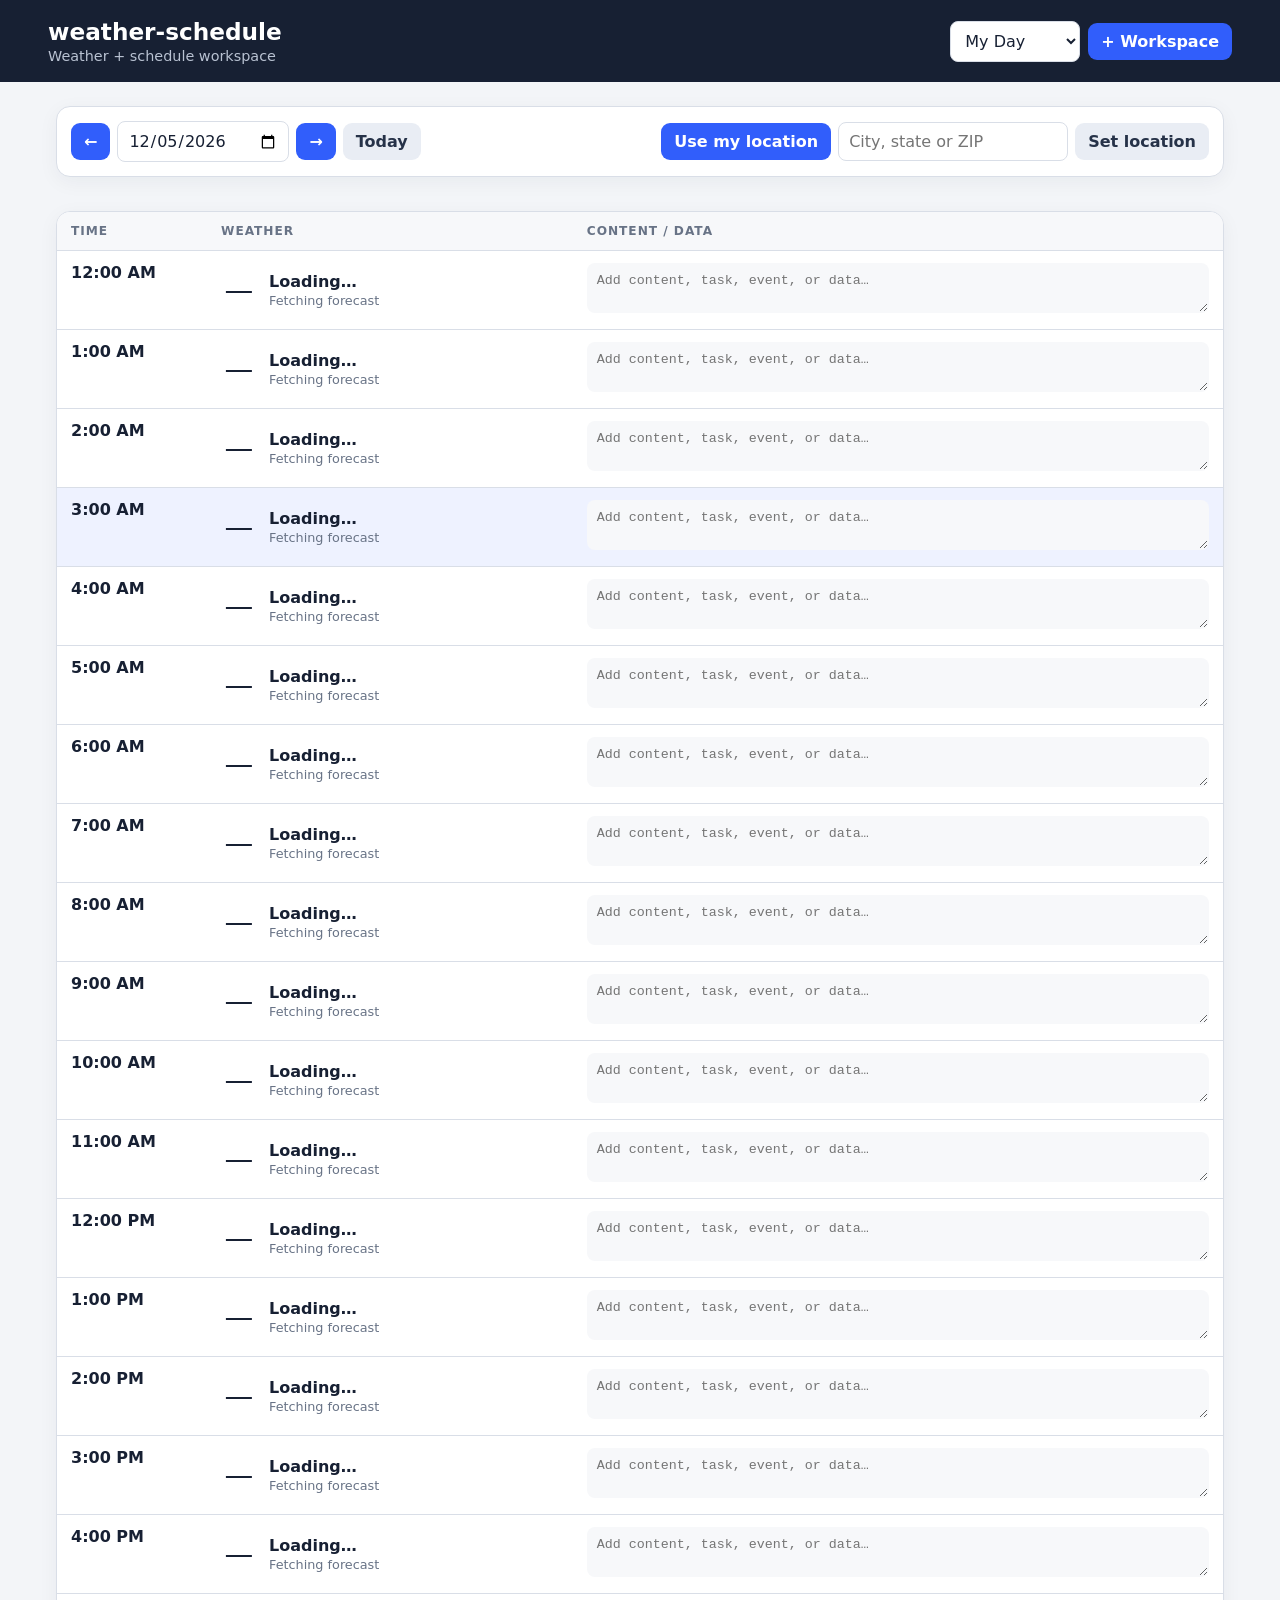
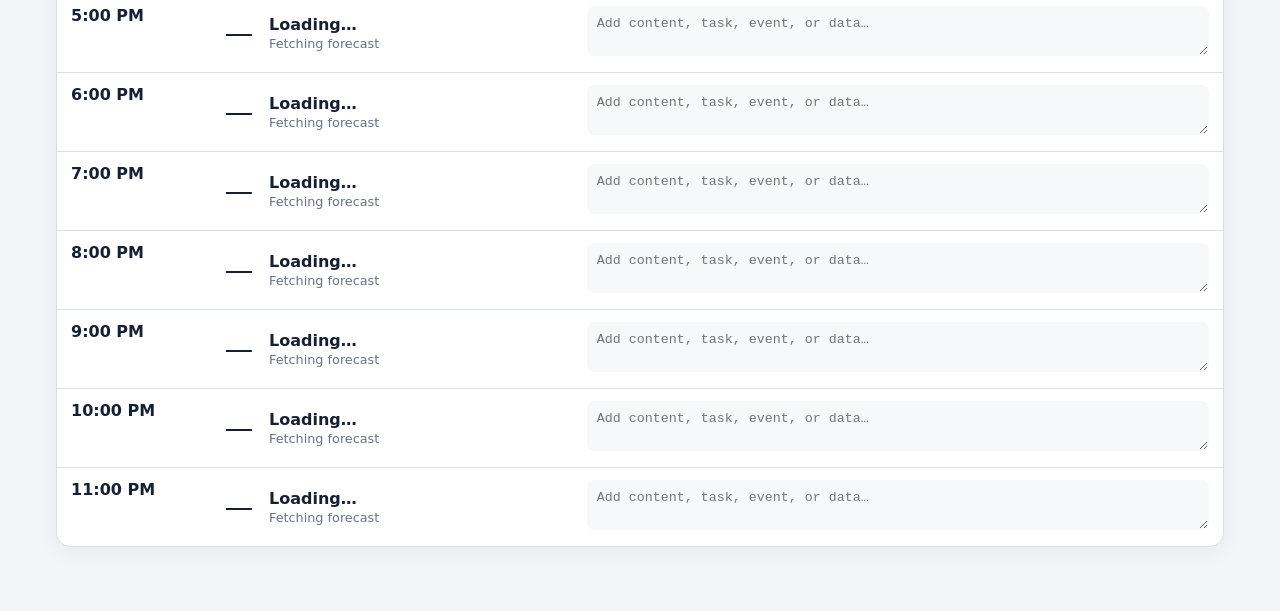
<file: index.html>
<!doctype html>
<html lang="en">
<head>
  <meta charset="utf-8">
  <meta name="viewport" content="width=device-width, initial-scale=1">
  <meta name="theme-color" content="#172033">
  <meta name="description" content="Hourly weather and schedule workspace">
  <link rel="manifest" href="manifest.webmanifest">
  <link rel="icon" href="icon.svg" type="image/svg+xml">
  <link rel="stylesheet" href="styles.css">
  <title>weather-schedule</title>
</head>
<body>
  <header class="topbar">
    <div>
      <h1>weather-schedule</h1>
      <p id="locationLabel">Weather + schedule workspace</p>
    </div>
    <div class="toolbar">
      <select id="workspaceSelect" aria-label="Workspace"></select>
      <button id="newWorkspaceBtn">+ Workspace</button>
      <button id="installBtn" class="secondary hidden">Install</button>
    </div>
  </header>

  <main class="app">
    <section class="controls card">
      <div class="date-controls">
        <button id="prevDayBtn" aria-label="Previous day">←</button>
        <input id="dateInput" type="date">
        <button id="nextDayBtn" aria-label="Next day">→</button>
        <button id="todayBtn" class="secondary">Today</button>
      </div>
      <div class="location-controls">
        <button id="locationBtn">Use my location</button>
        <input id="cityInput" type="text" placeholder="City, state or ZIP">
        <button id="cityBtn" class="secondary">Set location</button>
      </div>
    </section>

    <section class="status" id="status" aria-live="polite"></section>

    <section class="schedule card">
      <div class="schedule-header">
        <div>TIME</div>
        <div>WEATHER</div>
        <div>CONTENT / DATA</div>
      </div>
      <div id="rows"></div>
    </section>
  </main>

  <dialog id="workspaceDialog">
    <form method="dialog" id="workspaceForm">
      <h2>New workspace</h2>
      <label>Name
        <input id="workspaceName" required maxlength="40" placeholder="e.g. School">
      </label>
      <div class="dialog-actions">
        <button value="cancel" class="secondary">Cancel</button>
        <button value="create">Create</button>
      </div>
    </form>
  </dialog>

  <script src="app.js"></script>
</body>
</html>
</file>
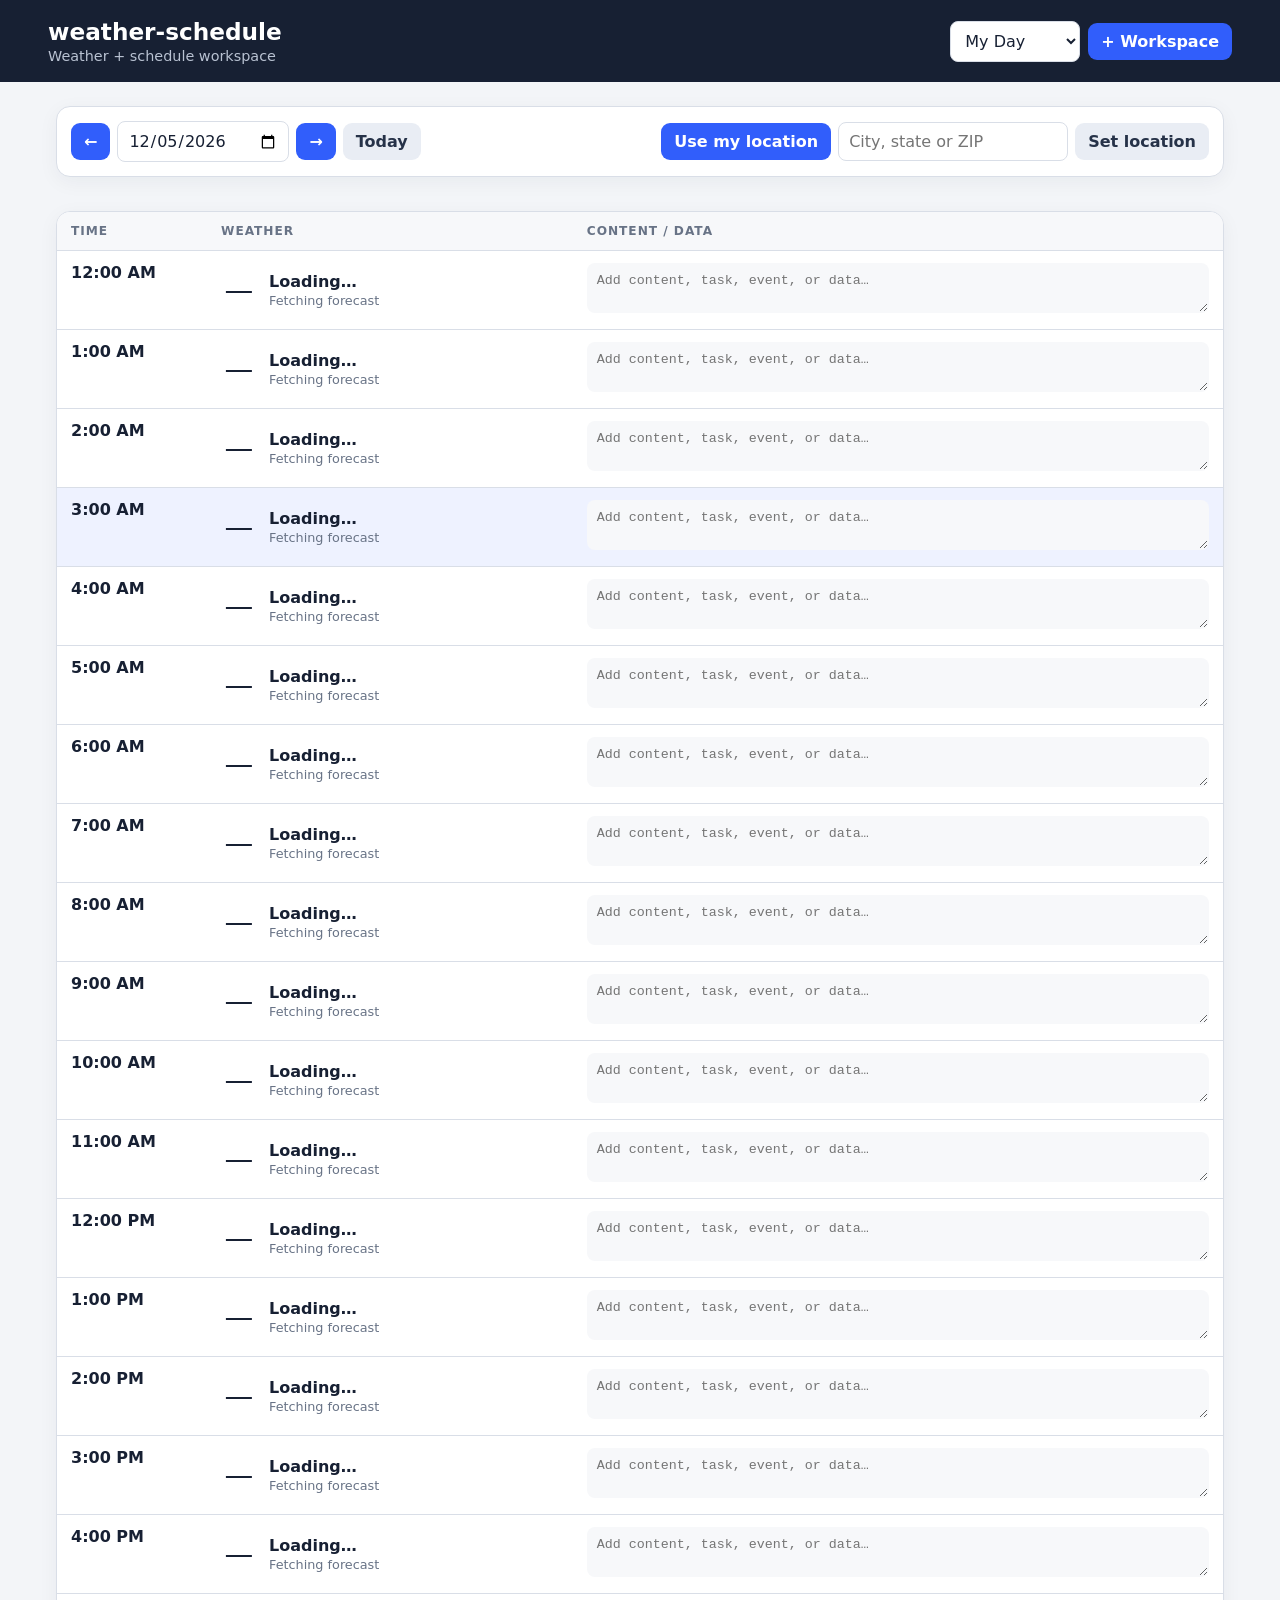
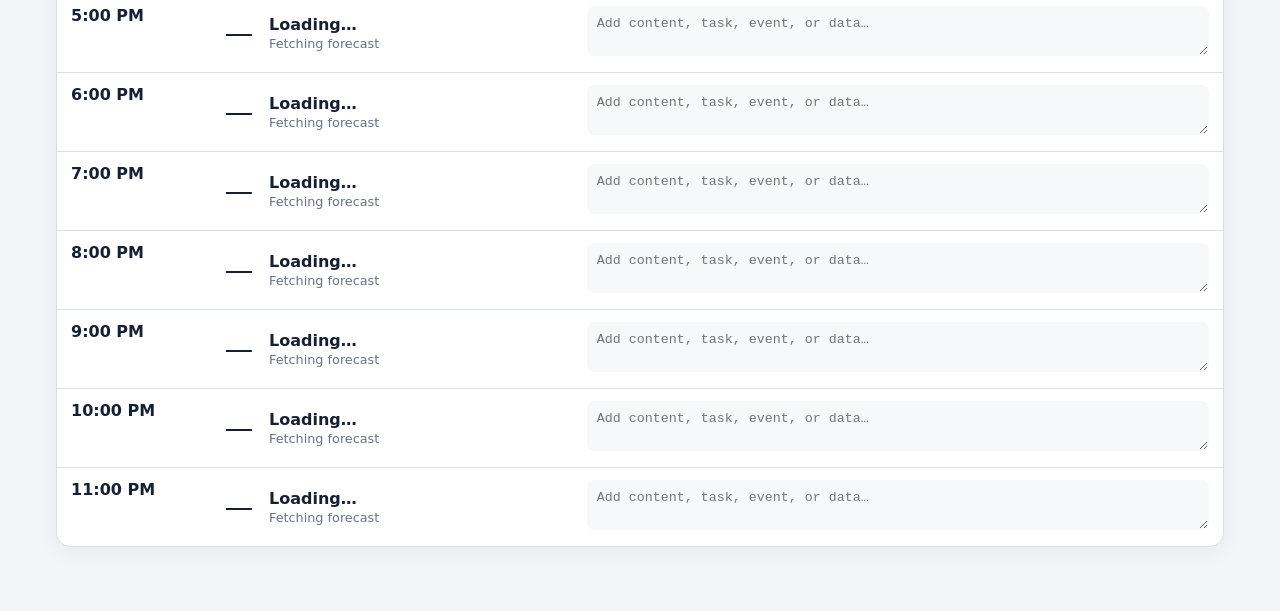
<file: weather-schedule/index.html>
<!doctype html>
<html lang="en">
<head>
  <meta charset="utf-8">
  <meta name="viewport" content="width=device-width, initial-scale=1">
  <meta name="theme-color" content="#172033">
  <meta name="description" content="Hourly weather and schedule workspace">
  <link rel="manifest" href="manifest.webmanifest">
  <link rel="icon" href="icon.svg" type="image/svg+xml">
  <link rel="stylesheet" href="styles.css">
  <title>weather-schedule</title>
</head>
<body>
  <header class="topbar">
    <div>
      <h1>weather-schedule</h1>
      <p id="locationLabel">Weather + schedule workspace</p>
    </div>
    <div class="toolbar">
      <select id="workspaceSelect" aria-label="Workspace"></select>
      <button id="newWorkspaceBtn">+ Workspace</button>
      <button id="installBtn" class="secondary hidden">Install</button>
    </div>
  </header>

  <main class="app">
    <section class="controls card">
      <div class="date-controls">
        <button id="prevDayBtn" aria-label="Previous day">←</button>
        <input id="dateInput" type="date">
        <button id="nextDayBtn" aria-label="Next day">→</button>
        <button id="todayBtn" class="secondary">Today</button>
      </div>
      <div class="location-controls">
        <button id="locationBtn">Use my location</button>
        <input id="cityInput" type="text" placeholder="City, state or ZIP">
        <button id="cityBtn" class="secondary">Set location</button>
      </div>
    </section>

    <section class="status" id="status" aria-live="polite"></section>

    <section class="schedule card">
      <div class="schedule-header">
        <div>TIME</div>
        <div>WEATHER</div>
        <div>CONTENT / DATA</div>
      </div>
      <div id="rows"></div>
    </section>
  </main>

  <dialog id="workspaceDialog">
    <form method="dialog" id="workspaceForm">
      <h2>New workspace</h2>
      <label>Name
        <input id="workspaceName" required maxlength="40" placeholder="e.g. School">
      </label>
      <div class="dialog-actions">
        <button value="cancel" class="secondary">Cancel</button>
        <button value="create">Create</button>
      </div>
    </form>
  </dialog>

  <script src="app.js"></script>
</body>
</html>
</file>
<file: styles.css>
:root {
  font-family: Inter, ui-sans-serif, system-ui, -apple-system, BlinkMacSystemFont, "Segoe UI", sans-serif;
  color: #172033;
  background: #f3f5f8;
  --border: #d9dee7;
  --muted: #687386;
  --panel: #fff;
  --accent: #315efb;
  --accent-soft: #eef2ff;
}
* { box-sizing: border-box; }
body { margin: 0; min-height: 100vh; }
button, input, select { font: inherit; }
button {
  border: 0; border-radius: 9px; padding: 9px 13px; cursor: pointer;
  background: var(--accent); color: white; font-weight: 650;
}
button.secondary { background: #e9edf4; color: #263248; }
button:hover { filter: brightness(.97); }
.hidden { display: none !important; }

.topbar {
  background: #172033; color: white; padding: 18px clamp(16px, 4vw, 48px);
  display: flex; gap: 20px; justify-content: space-between; align-items: center;
}
h1 { margin: 0; font-size: 1.45rem; }
.topbar p { margin: 3px 0 0; color: #b9c2d2; font-size: .9rem; }
.toolbar { display: flex; gap: 8px; align-items: center; }
.toolbar select { min-width: 130px; }

.app { max-width: 1200px; margin: 24px auto; padding: 0 16px 40px; }
.card { background: var(--panel); border: 1px solid var(--border); border-radius: 14px; box-shadow: 0 5px 20px rgba(23,32,51,.05); }
.controls { padding: 14px; display: flex; justify-content: space-between; gap: 12px; flex-wrap: wrap; }
.date-controls, .location-controls { display: flex; gap: 7px; align-items: center; }
input, select {
  border: 1px solid var(--border); border-radius: 8px; padding: 9px 10px;
  background: white; color: #172033;
}
#cityInput { width: 230px; }

.status { min-height: 34px; padding: 10px 2px; color: var(--muted); font-size: .9rem; }
.status.error { color: #a33b3b; }

.schedule { overflow: hidden; }
.schedule-header, .schedule-row {
  display: grid; grid-template-columns: 150px minmax(230px, .9fr) minmax(300px, 1.6fr);
}
.schedule-header {
  background: #f7f8fa; color: var(--muted); font-size: .76rem; font-weight: 800; letter-spacing: .08em;
  border-bottom: 1px solid var(--border);
}
.schedule-header > div, .schedule-row > div { padding: 12px 14px; }
.schedule-row { min-height: 74px; border-bottom: 1px solid var(--border); }
.schedule-row:last-child { border-bottom: 0; }
.schedule-row.current { background: var(--accent-soft); }
.time { font-weight: 750; }
.weather { display: flex; align-items: center; gap: 12px; }
.weather-icon { font-size: 1.8rem; width: 36px; text-align: center; }
.temp { font-weight: 750; }
.weather-detail { color: var(--muted); font-size: .8rem; margin-top: 2px; }
.content-cell textarea {
  width: 100%; min-height: 48px; resize: vertical; border: 1px solid transparent; border-radius: 8px;
  padding: 9px; background: #f7f8fa; outline: none;
}
.content-cell textarea:focus { background: white; border-color: var(--accent); }

dialog { border: 0; border-radius: 14px; padding: 24px; width: min(400px, calc(100% - 32px)); box-shadow: 0 20px 70px rgba(0,0,0,.25); }
dialog::backdrop { background: rgba(0,0,0,.35); }
dialog h2 { margin-top: 0; }
dialog label { display: grid; gap: 6px; }
.dialog-actions { margin-top: 20px; display: flex; justify-content: flex-end; gap: 8px; }

@media (max-width: 760px) {
  .topbar { align-items: flex-start; flex-direction: column; }
  .toolbar { width: 100%; flex-wrap: wrap; }
  .toolbar select { flex: 1; }
  .controls { align-items: stretch; }
  .date-controls, .location-controls { width: 100%; }
  #cityInput { flex: 1; width: auto; }
  .schedule-header, .schedule-row { grid-template-columns: 92px minmax(175px, 1fr) minmax(220px, 1.4fr); }
  .schedule-header > div, .schedule-row > div { padding: 10px 8px; }
}
</file>
<file: weather-schedule/styles.css>
:root {
  font-family: Inter, ui-sans-serif, system-ui, -apple-system, BlinkMacSystemFont, "Segoe UI", sans-serif;
  color: #172033;
  background: #f3f5f8;
  --border: #d9dee7;
  --muted: #687386;
  --panel: #fff;
  --accent: #315efb;
  --accent-soft: #eef2ff;
}
* { box-sizing: border-box; }
body { margin: 0; min-height: 100vh; }
button, input, select { font: inherit; }
button {
  border: 0; border-radius: 9px; padding: 9px 13px; cursor: pointer;
  background: var(--accent); color: white; font-weight: 650;
}
button.secondary { background: #e9edf4; color: #263248; }
button:hover { filter: brightness(.97); }
.hidden { display: none !important; }

.topbar {
  background: #172033; color: white; padding: 18px clamp(16px, 4vw, 48px);
  display: flex; gap: 20px; justify-content: space-between; align-items: center;
}
h1 { margin: 0; font-size: 1.45rem; }
.topbar p { margin: 3px 0 0; color: #b9c2d2; font-size: .9rem; }
.toolbar { display: flex; gap: 8px; align-items: center; }
.toolbar select { min-width: 130px; }

.app { max-width: 1200px; margin: 24px auto; padding: 0 16px 40px; }
.card { background: var(--panel); border: 1px solid var(--border); border-radius: 14px; box-shadow: 0 5px 20px rgba(23,32,51,.05); }
.controls { padding: 14px; display: flex; justify-content: space-between; gap: 12px; flex-wrap: wrap; }
.date-controls, .location-controls { display: flex; gap: 7px; align-items: center; }
input, select {
  border: 1px solid var(--border); border-radius: 8px; padding: 9px 10px;
  background: white; color: #172033;
}
#cityInput { width: 230px; }

.status { min-height: 34px; padding: 10px 2px; color: var(--muted); font-size: .9rem; }
.status.error { color: #a33b3b; }

.schedule { overflow: hidden; }
.schedule-header, .schedule-row {
  display: grid; grid-template-columns: 150px minmax(230px, .9fr) minmax(300px, 1.6fr);
}
.schedule-header {
  background: #f7f8fa; color: var(--muted); font-size: .76rem; font-weight: 800; letter-spacing: .08em;
  border-bottom: 1px solid var(--border);
}
.schedule-header > div, .schedule-row > div { padding: 12px 14px; }
.schedule-row { min-height: 74px; border-bottom: 1px solid var(--border); }
.schedule-row:last-child { border-bottom: 0; }
.schedule-row.current { background: var(--accent-soft); }
.time { font-weight: 750; }
.weather { display: flex; align-items: center; gap: 12px; }
.weather-icon { font-size: 1.8rem; width: 36px; text-align: center; }
.temp { font-weight: 750; }
.weather-detail { color: var(--muted); font-size: .8rem; margin-top: 2px; }
.content-cell textarea {
  width: 100%; min-height: 48px; resize: vertical; border: 1px solid transparent; border-radius: 8px;
  padding: 9px; background: #f7f8fa; outline: none;
}
.content-cell textarea:focus { background: white; border-color: var(--accent); }

dialog { border: 0; border-radius: 14px; padding: 24px; width: min(400px, calc(100% - 32px)); box-shadow: 0 20px 70px rgba(0,0,0,.25); }
dialog::backdrop { background: rgba(0,0,0,.35); }
dialog h2 { margin-top: 0; }
dialog label { display: grid; gap: 6px; }
.dialog-actions { margin-top: 20px; display: flex; justify-content: flex-end; gap: 8px; }

@media (max-width: 760px) {
  .topbar { align-items: flex-start; flex-direction: column; }
  .toolbar { width: 100%; flex-wrap: wrap; }
  .toolbar select { flex: 1; }
  .controls { align-items: stretch; }
  .date-controls, .location-controls { width: 100%; }
  #cityInput { flex: 1; width: auto; }
  .schedule-header, .schedule-row { grid-template-columns: 92px minmax(175px, 1fr) minmax(220px, 1.4fr); }
  .schedule-header > div, .schedule-row > div { padding: 10px 8px; }
}
</file>
